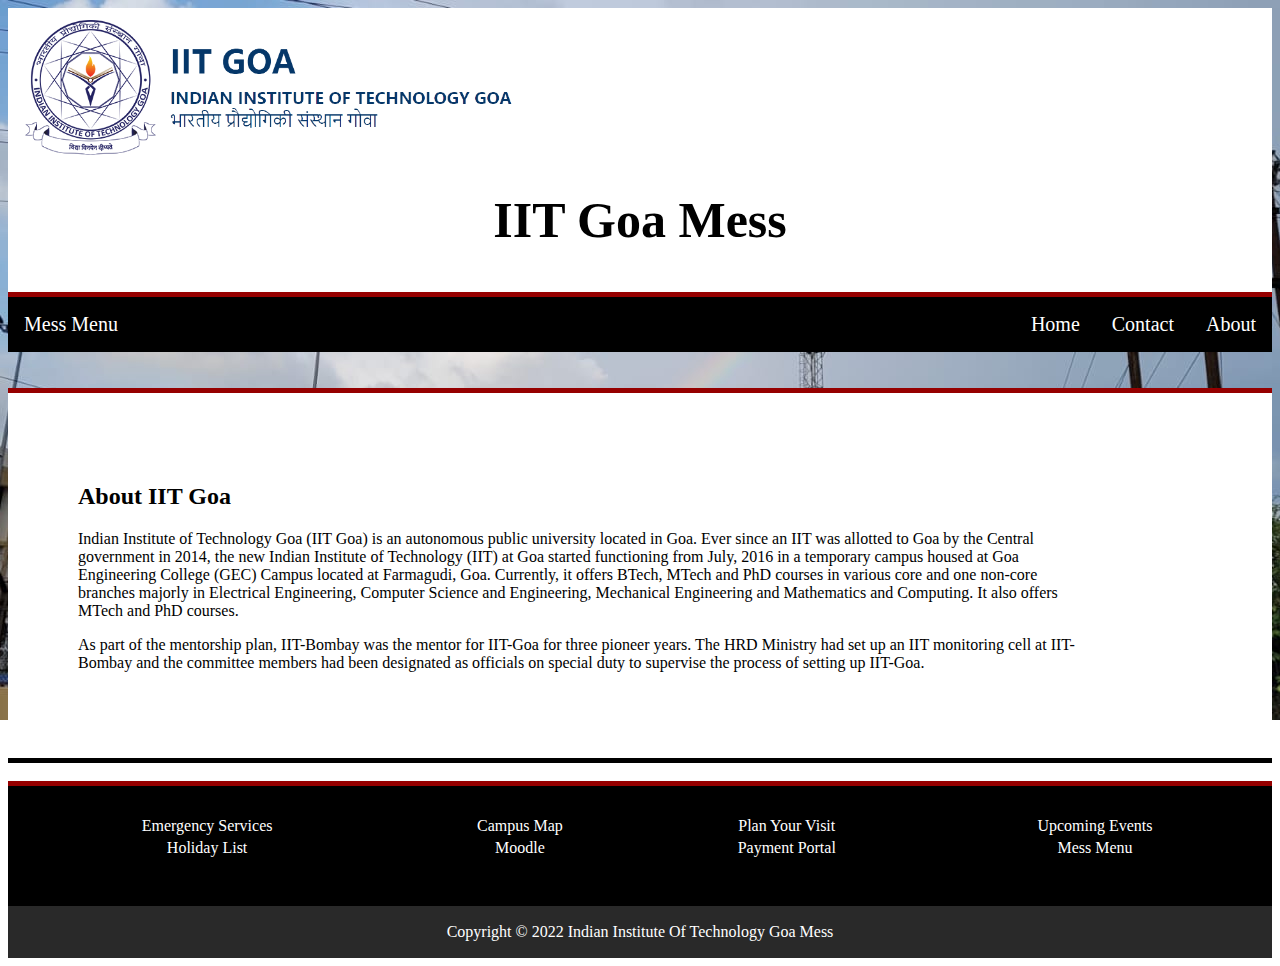
<file: Mess Website/About.html>
<!DOCTYPE html>
<html>

<head>
    <title>IIT Goa Mess</title>
    <link rel="stylesheet" href="css/mystyle.css">

    <meta name="viewport" content="width=device-width, initial-scale=1">
</head>

<body style="background-image: url('img/IITGoa_hostel.jpeg'); height: 100%; ">

    <div style="background-color: #ffffff; padding: 10px 10px;">
        <a href="https://iitgoa.ac.in/" class="logo"><img src="img/IITGoa_logo_Full.png" alt="IIT Goa Logo" width="40%"></a>
        <h1 style="text-align: center; font-family: 'Times New Roman'; font-size: 50px;">IIT Goa Mess</h1>
    </div>

    <ul>
        <!--<li><a href="https://iitgoa.ac.in/" class="logo"><img src="img/IITGOA_logo.png" alt="IIT Goa Logo" width="41"
                    height="41" ></a></li>-->
        <li style="float:right"><a href="About.html">About</a></li>
        <li style="float:right"><a href="index.html">Contact</a></li>
        <li style="float:right"><a href="WebPage.html">Home</a></li>
        <li class="dropdown">
            <a href="Menu.html" class="dropbtn">Mess Menu</a>
            <div class="dropdown-content">
                <a href="Menu.html#0">Monday</a>
                <a href="Menu.html#1">Tuesday</a>
                <a href="Menu.html#2">Wednesday</a>
                <a href="Menu.html#3">Thursday</a>
                <a href="Menu.html#4">Friday</a>
                <a href="Menu.html#5">Saturday</a>
                <a href="Menu.html#6">Sunday</a>
            </div>
        </li>
    </ul>

    <div><br></div>

    <!--<div style="margin: auto; text-align: center; background-color: white; width: 75%">

        <div> <br> <br> </div>
        <img src="img/slide_b.jpeg" style="width:100%; max-width: 1000px; position: relative; margin: auto;">
        <div class="text"><br><i>Cafetaria</i></div>
        <div> <br> </div>

    </div>-->

    

    

    <div><br></div>

    <div class="coontent" style="border-top: 5px solid rgb(150, 0, 0); border-bottom: 5px solid rgb(0, 0, 0); margin: auto;">
       

        <div class="column middle">
            <h2>About IIT Goa</h2>
            <p>Indian Institute of Technology Goa (IIT Goa) is an autonomous public university located in Goa.
                Ever since an IIT was allotted to Goa by the Central government in 2014, the new Indian Institute
                of Technology (IIT) at Goa started functioning from July, 2016 in a temporary campus housed at Goa
                Engineering College (GEC) Campus located at Farmagudi, Goa. Currently, it offers BTech, MTech and
                PhD courses in various core and one non-core branches majorly in Electrical Engineering, Computer
                Science and Engineering, Mechanical Engineering and Mathematics and Computing. It also offers MTech
                and PhD courses.</p>
            <p>As part of the mentorship plan, IIT-Bombay was the mentor for IIT-Goa for three pioneer years.
                The HRD Ministry had set up an IIT monitoring cell at IIT-Bombay and the committee members had
                been designated as officials on special duty to supervise the process of setting up IIT-Goa.</p>
        </div>
    </div>


    <div><br></div>

    <div class="footer" style="border-top: 5px solid rgb(150, 0, 0);">
        <br>
         <table style="color: white; width: 100%; ">
             <tr>
                 <td><a class="foottext" href="http://iitgoa.ac.in/emergency-services/">Emergency Services</a></td>
                 <td><a class="foottext" href="http://iitgoa.ac.in/wp-content/campus_map/">Campus Map</a></td>
                 <td><a class="foottext" href="http://iitgoa.ac.in/plan-your-visit/">Plan Your Visit</a></td>
                 <td><a class="foottext" href="https://iitgoa.ac.in/upcoming-events/">Upcoming Events</a></td>
             </tr>
             <tr>
                 <td><a class="foottext" href="https://iitgoa.ac.in/wp-content/uploads/Holiday-2022.pdf" target="_blank" rel="noopener noreferrer">Holiday List</a></td>
                 <td><a class="foottext" href="https://moodle.iitgoa.ac.in/">Moodle</a></td>
                 <td><a class="foottext" href="https://payments.billdesk.com/bdcollect/pay?p1=324&amp;p2=9">Payment Portal</a></td>
                 <td><a class="foottext" href="#">Mess Menu</a></td>
             </tr>
         </table>
         <br><br>
     </div>

    <div class="copyright" style="background-color: rgb(41, 41, 41);">
        <p style="color: rgb(255, 255, 255);">Copyright © 2022 Indian Institute Of Technology Goa Mess</p>
    </div>

</body>

</html>
</file>
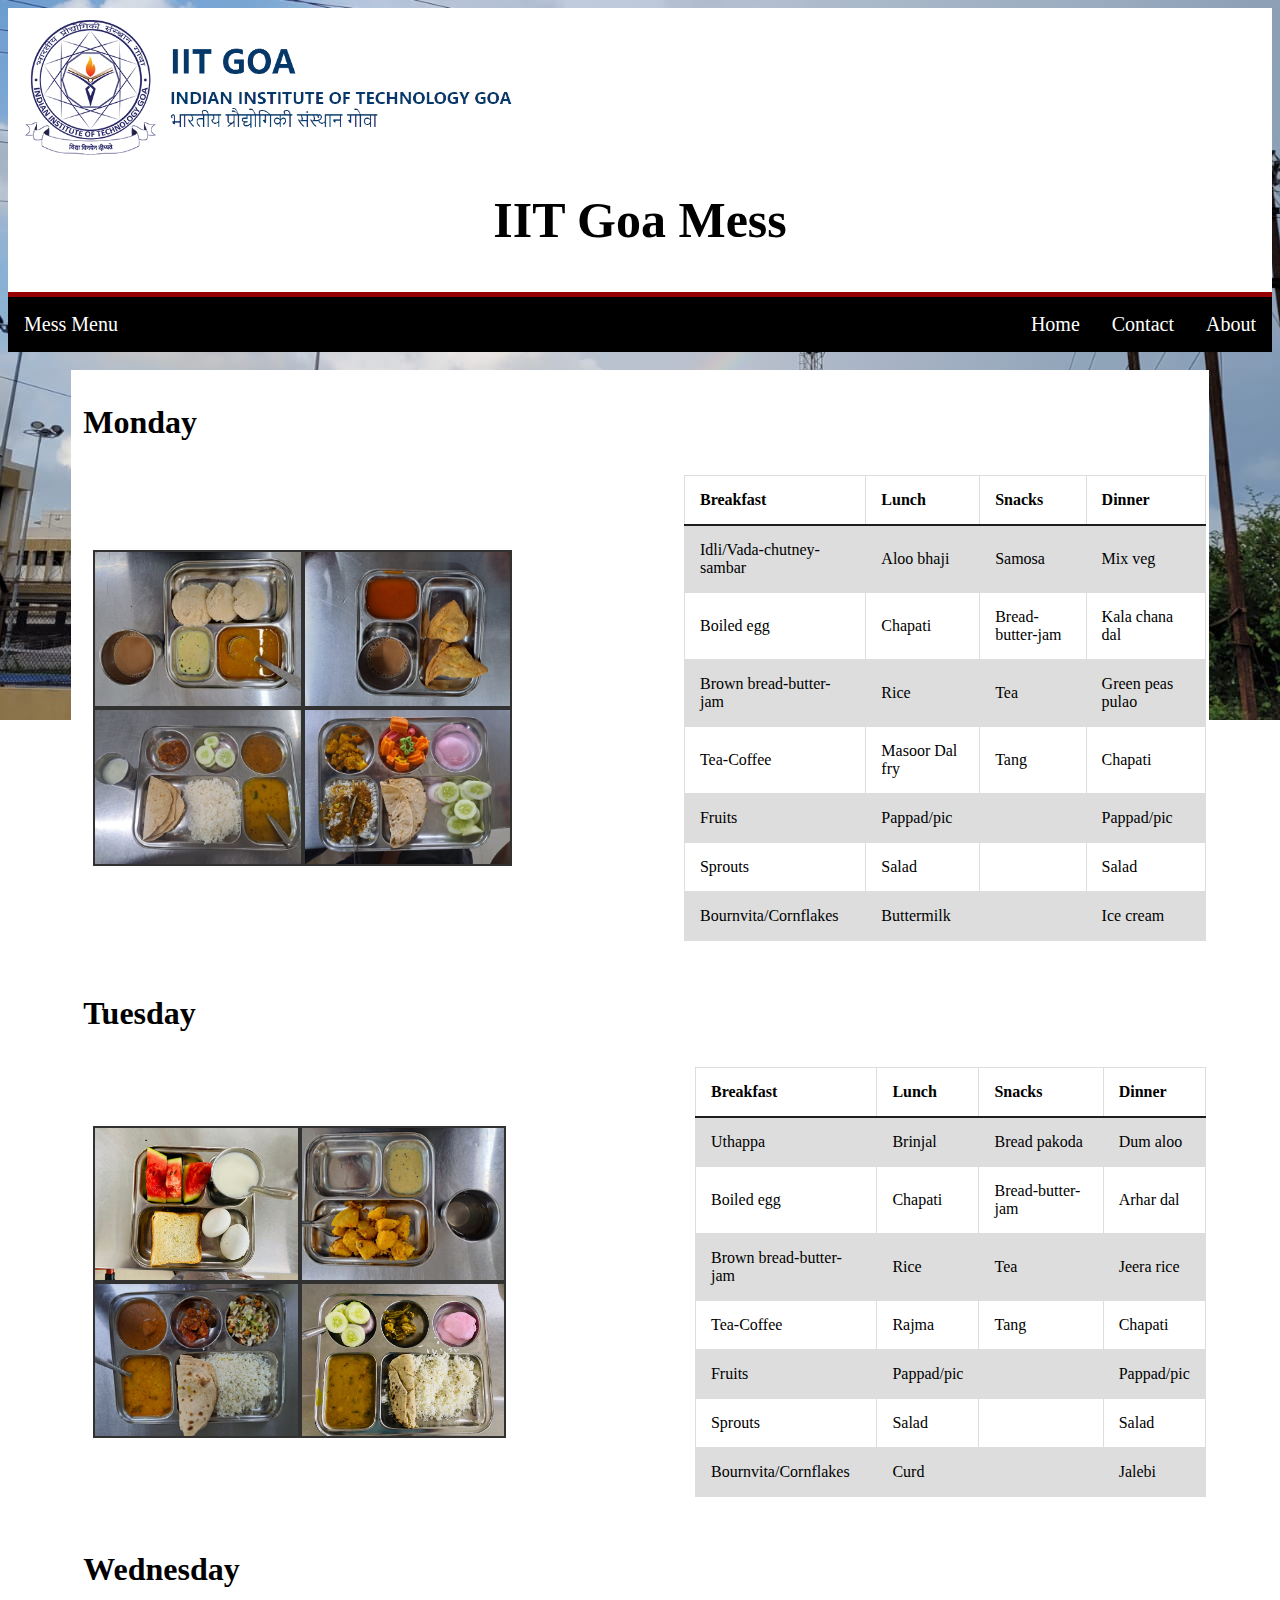
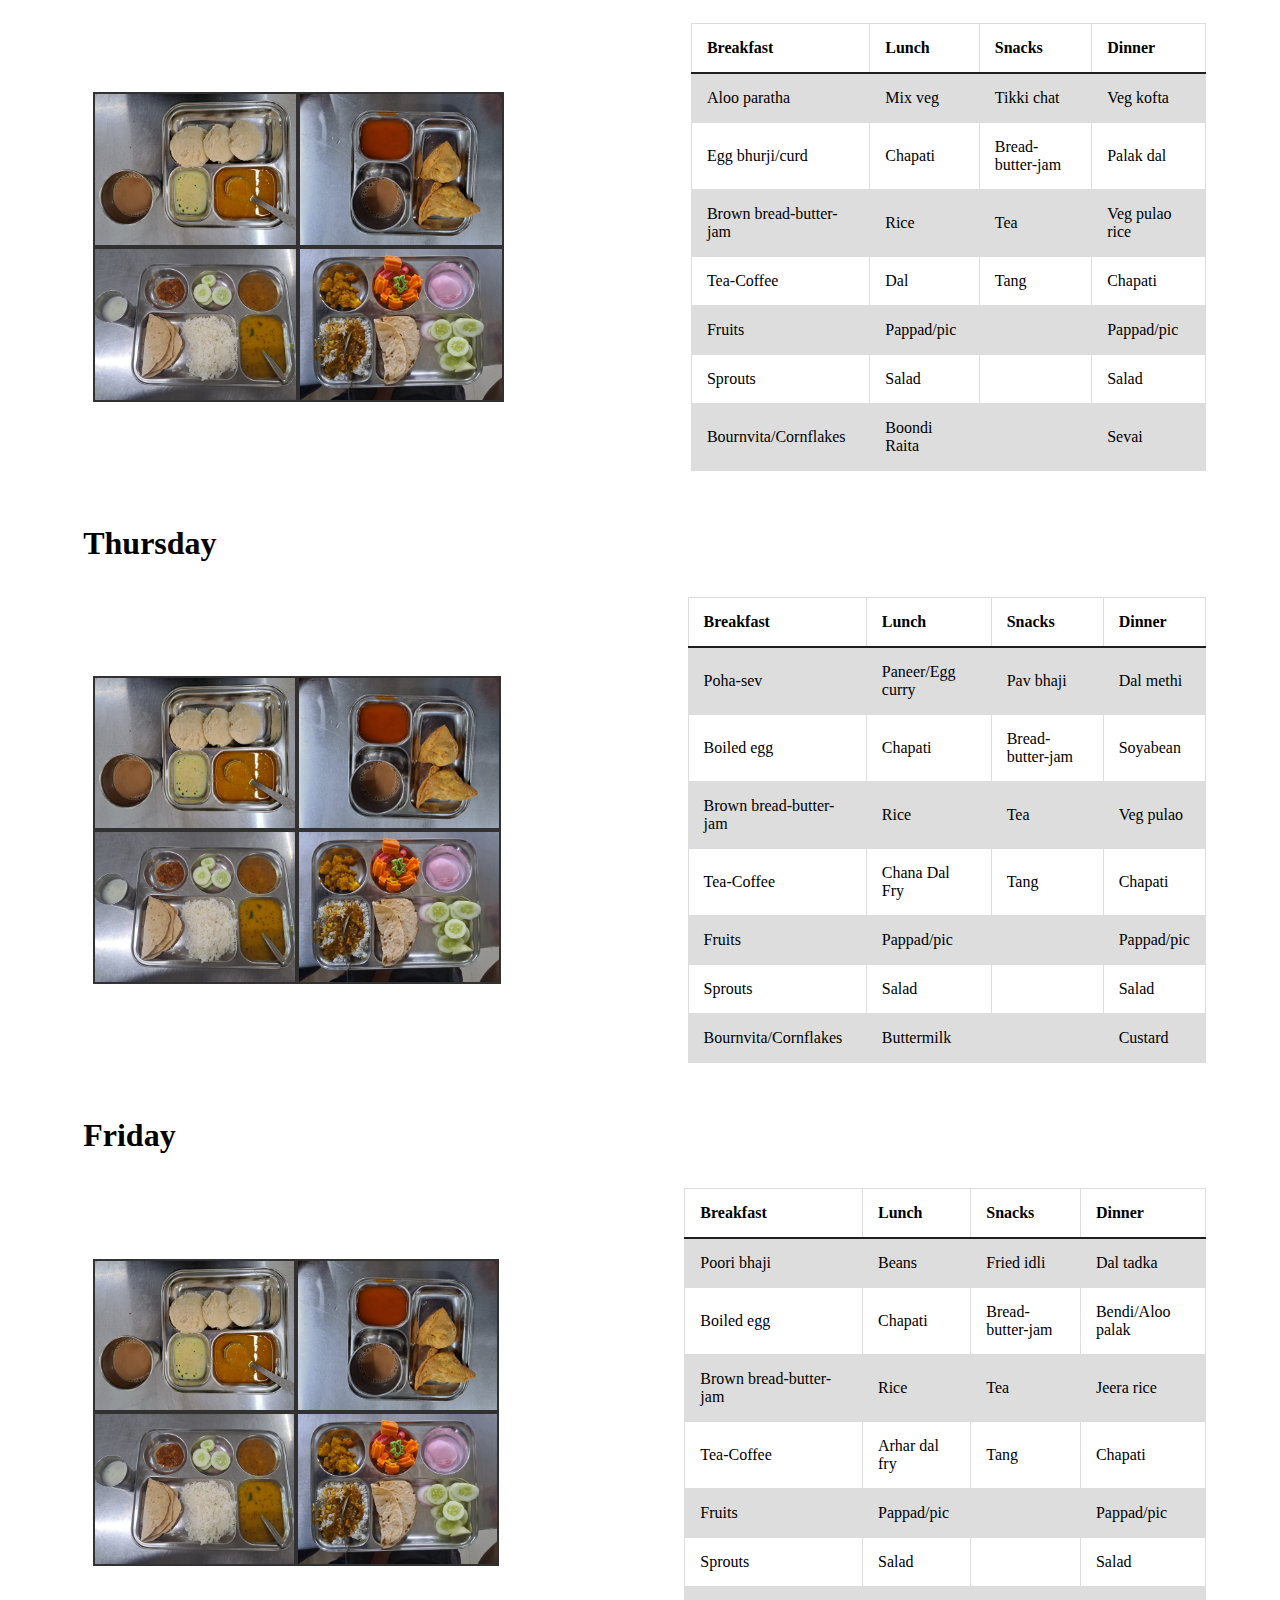
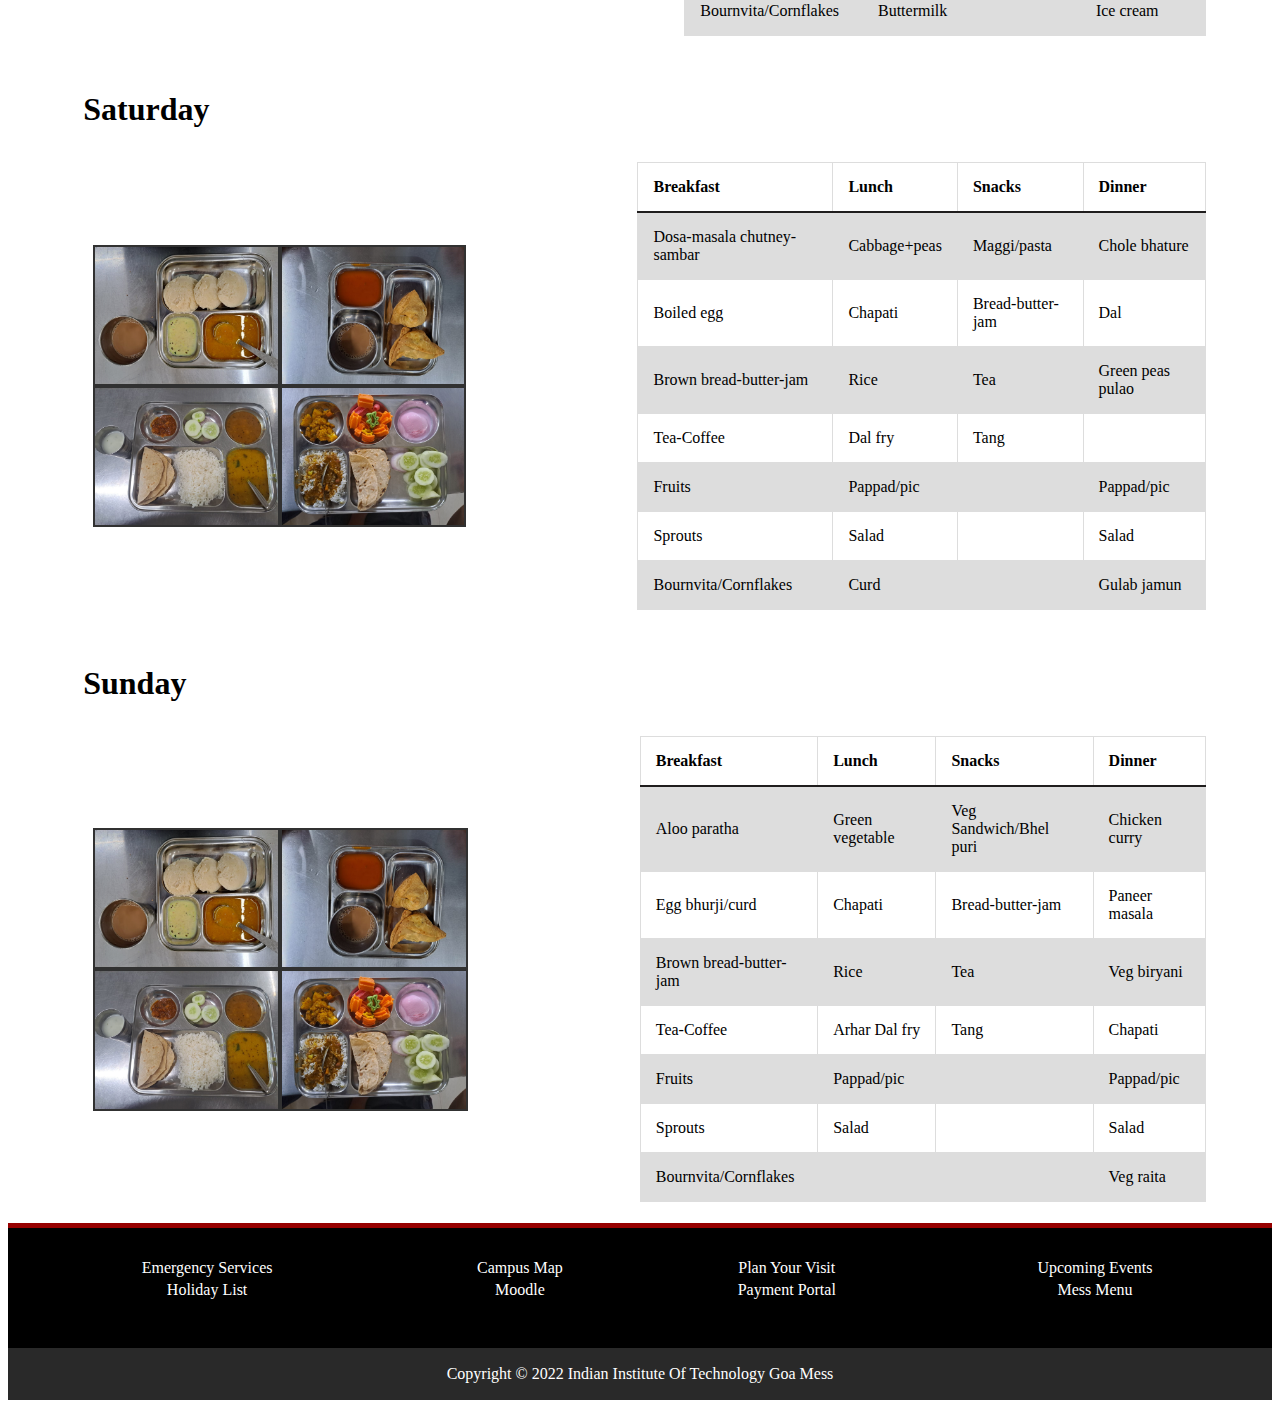
<file: Mess Website/Menu.html>
<!DOCTYPE html>
<html>

<head>
    <title>Mess Menu IIT Goa</title>
    <link rel="stylesheet" href="css/mystyle.css">
    <link rel="stylesheet" href="css/style.css">

    <meta name="viewport" content="width=device-width, initial-scale=1">
</head>

<body style="background-image: url('img/IITGoa_hostel.jpeg'); height: 100%; ">

    <div style="background-color: #ffffff; padding: 10px 10px;">
        <a href="https://iitgoa.ac.in/" class="logo"><img src="img/IITGoa_logo_Full.png" alt="IIT Goa Logo" width="40%"></a>
        <h1 style="text-align: center; font-family: 'Times New Roman'; font-size: 50px;">IIT Goa Mess</h1>
    </div>

    <ul>
        <!--<li><a href="https://iitgoa.ac.in/" class="logo"><img src="img/IITGOA_logo.png" alt="IIT Goa Logo" width="41"
                    height="41" ></a></li>-->
        <li style="float:right"><a href="About.html">About</a></li>
        <li style="float:right"><a href="index.html">Contact</a></li>
        <li style="float:right"><a href="WebPage.html">Home</a></li>
        <li class="dropdown">
            <a href="Menu.html" class="dropbtn">Mess Menu</a>
            <div class="dropdown-content">
                <a href="#0">Monday</a>
                <a href="#1">Tuesday</a>
                <a href="#2">Wednesday</a>
                <a href="#3">Thursday</a>
                <a href="#4">Friday</a>
                <a href="#5">Saturday</a>
                <a href="#6">Sunday</a>
            </div>
        </li>
    </ul>

    <div><br></div>


    <div>
        <!--Monday-->
        <table class="messtable">
            <tr><td style="padding: 10px;"><h1>Monday</h1></td></tr>
            <tr id="0" >
                <td style="padding-left: 20px;"><img class="menuBorder" src="img/Mess/Monday/BF.jpeg" width="35%"><img class="menuBorder" src="img/Mess/Monday/SNK.jpeg" width="35%">
                    <img class="menuBorder" src="img/Mess/Monday/LUNCH.jpeg" width="35%"><img class="menuBorder" src="img/Mess/Monday/DINE.jpeg" width="35%"></td>
                <td>
                    <table id="menutable">
                        <tr><th style="border-bottom: 2px solid rgb(31, 29, 29);">Breakfast</th>
                            <th style="border-bottom: 2px solid rgb(31, 29, 29);">Lunch</th>
                            <th style="border-bottom: 2px solid rgb(31, 29, 29);">Snacks</th>
                            <th style="border-bottom: 2px solid rgb(31, 29, 29);">Dinner</th></tr>
                    <tr><td >Idli/Vada-chutney-sambar</td><td>Aloo bhaji</td><td>Samosa </td><td>Mix veg </td></tr>
                    <tr><td>Boiled egg</td><td>Chapati</td><td>Bread-butter-jam </td><td>Kala chana dal </td></tr>
                    <tr><td>Brown bread-butter-jam</td><td>Rice </td><td>Tea </td><td>Green peas pulao</td> </tr>
                    <tr><td>Tea-Coffee</td><td>Masoor Dal fry</td><td>Tang </td><td>Chapati</td> </tr>
                    <tr><td>Fruits </td><td>Pappad/pic</td><td> </td><td>Pappad/pic</td></tr>
                    <tr><td>Sprouts </td><td>Salad </td><td> </td><td>Salad </td></tr>
                    <tr><td>Bournvita/Cornflakes</td><td>Buttermilk</td><td> </td><td>Ice cream</td></tr>
                    </table></td>
            </tr>
        </table>
        
        <br>

        <!--Tuesday-->
        <table class="messtable">
            <tr><td style="padding: 10px;"><h1>Tuesday</h1></td></tr>
            <tr id="1" >
                <td style="padding: 20px;"><img class="menuBorder" src="img/Mess/Tuesday/BF.jpeg" width="35%"><img class="menuBorder" src="img/Mess/Tuesday/SNK.jpeg" width="35%">
                    <img class="menuBorder" src="img/Mess/Tuesday/LUNCH.jpeg" width="35%"><img class="menuBorder" src="img/Mess/Tuesday/DINE.jpeg" width="35%"></td>
                <td>
                    <table id="menutable">
                        <tr><th style="border-bottom: 2px solid rgb(31, 29, 29);">Breakfast</th>
                            <th style="border-bottom: 2px solid rgb(31, 29, 29);">Lunch</th>
                            <th style="border-bottom: 2px solid rgb(31, 29, 29);">Snacks</th>
                            <th style="border-bottom: 2px solid rgb(31, 29, 29);">Dinner</th></tr>
                    <tr><td>Uthappa</td><td>Brinjal </td><td>Bread pakoda </td><td>Dum aloo </td></tr>
                    <tr><td>Boiled egg</td><td>Chapati</td><td>Bread-butter-jam </td><td>Arhar dal </td></tr>
                    <tr><td>Brown bread-butter-jam</td><td>Rice </td><td>Tea </td><td>Jeera rice </td> </tr>
                    <tr><td>Tea-Coffee</td><td>Rajma </td><td>Tang </td><td>Chapati</td> </tr>
                    <tr><td>Fruits </td><td>Pappad/pic</td><td> </td><td>Pappad/pic</td></tr>
                    <tr><td>Sprouts </td><td>Salad </td><td> </td><td>Salad </td></tr>
                    <tr><td>Bournvita/Cornflakes</td><td>Curd</td><td> </td><td>Jalebi</td></tr>
                    </table></td>
            </tr>
        </table>
        
        <br>

        <!--Wednesday-->
        <table class="messtable">
            <tr><td style="padding: 10px;"><h1>Wednesday</h1></td></tr>
            <tr id="2" >
                <td style="padding: 20px;"><img class="menuBorder" src="img/Mess/Monday/BF.jpeg" width="35%"><img class="menuBorder" src="img/Mess/Monday/SNK.jpeg" width="35%">
                    <img class="menuBorder" src="img/Mess/Monday/LUNCH.jpeg" width="35%"><img class="menuBorder" src="img/Mess/Monday/DINE.jpeg" width="35%"></td>
                <td>
                    <table id="menutable">
                        <tr><th style="border-bottom: 2px solid rgb(31, 29, 29);">Breakfast</th>
                            <th style="border-bottom: 2px solid rgb(31, 29, 29);">Lunch</th>
                            <th style="border-bottom: 2px solid rgb(31, 29, 29);">Snacks</th>
                            <th style="border-bottom: 2px solid rgb(31, 29, 29);">Dinner</th></tr>
                    <tr><td>Aloo paratha </td><td>Mix veg </td><td>Tikki chat  </td><td>Veg kofta </td></tr>
                    <tr><td>Egg bhurji/curd </td><td>Chapati</td><td>Bread-butter-jam </td><td>Palak dal </td></tr>
                    <tr><td>Brown bread-butter-jam</td><td>Rice </td><td>Tea </td><td>Veg pulao rice </td> </tr>
                    <tr><td>Tea-Coffee</td><td>Dal</td><td>Tang </td><td>Chapati</td> </tr>
                    <tr><td>Fruits </td><td>Pappad/pic</td><td> </td><td>Pappad/pic</td></tr>
                    <tr><td>Sprouts </td><td>Salad </td><td> </td><td>Salad </td></tr>
                    <tr><td>Bournvita/Cornflakes</td><td>Boondi Raita</td><td> </td><td>Sevai</td></tr>
                    </table></td>
            </tr>
        </table>

        <br>

        <!--Thursday-->
        <table class="messtable">
            <tr><td style="padding: 10px;"><h1>Thursday</h1></td></tr>
            <tr id="3" >
                <td style="padding: 20px;"><img class="menuBorder" src="img/Mess/Monday/BF.jpeg" width="35%"><img class="menuBorder" src="img/Mess/Monday/SNK.jpeg" width="35%">
                    <img class="menuBorder" src="img/Mess/Monday/LUNCH.jpeg" width="35%"><img class="menuBorder" src="img/Mess/Monday/DINE.jpeg" width="35%"></td>
                <td>
                    <table id="menutable">
                        <tr><th style="border-bottom: 2px solid rgb(31, 29, 29);">Breakfast</th>
                            <th style="border-bottom: 2px solid rgb(31, 29, 29);">Lunch</th>
                            <th style="border-bottom: 2px solid rgb(31, 29, 29);">Snacks</th>
                            <th style="border-bottom: 2px solid rgb(31, 29, 29);">Dinner</th></tr>
                    <tr><td>Poha-sev </td><td>Paneer/Egg curry </td><td>Pav bhaji  </td><td>Dal methi </td></tr>
                    <tr><td>Boiled egg</td><td>Chapati</td><td>Bread-butter-jam </td><td>Soyabean </td></tr>
                    <tr><td>Brown bread-butter-jam</td><td>Rice </td><td>Tea </td><td>Veg pulao </td> </tr>
                    <tr><td>Tea-Coffee</td><td>Chana Dal Fry </td><td>Tang </td><td>Chapati</td> </tr>
                    <tr><td>Fruits </td><td>Pappad/pic</td><td> </td><td>Pappad/pic</td></tr>
                    <tr><td>Sprouts </td><td>Salad </td><td> </td><td>Salad </td></tr>
                    <tr><td>Bournvita/Cornflakes</td><td>Buttermilk </td><td> </td><td>Custard</td></tr>
                    </table></td>
            </tr>
        </table>
            

        <br>

        <!--Friday-->
        <table class="messtable">
            <tr><td style="padding: 10px;"><h1>Friday</h1></td></tr>
            <tr id="3" >
                <td style="padding: 20px;"><img class="menuBorder" src="img/Mess/Monday/BF.jpeg" width="35%"><img class="menuBorder" src="img/Mess/Monday/SNK.jpeg" width="35%">
                    <img class="menuBorder" src="img/Mess/Monday/LUNCH.jpeg" width="35%"><img class="menuBorder" src="img/Mess/Monday/DINE.jpeg" width="35%"></td>
                <td>
                    <table id="menutable">
                        <tr><th style="border-bottom: 2px solid rgb(31, 29, 29);">Breakfast</th>
                            <th style="border-bottom: 2px solid rgb(31, 29, 29);">Lunch</th>
                            <th style="border-bottom: 2px solid rgb(31, 29, 29);">Snacks</th>
                            <th style="border-bottom: 2px solid rgb(31, 29, 29);">Dinner</th></tr>
                    <tr><td>Poori bhaji </td><td>Beans  </td><td>Fried idli </td><td>Dal tadka </td></tr>
                    <tr><td>Boiled egg</td><td>Chapati</td><td>Bread-butter-jam </td><td>Bendi/Aloo palak </td></tr>
                    <tr><td>Brown bread-butter-jam</td><td>Rice </td><td>Tea </td><td>Jeera rice </td> </tr>
                    <tr><td>Tea-Coffee</td><td>Arhar dal fry </td><td>Tang </td><td>Chapati</td> </tr>
                    <tr><td>Fruits </td><td>Pappad/pic</td><td> </td><td>Pappad/pic</td></tr>
                    <tr><td>Sprouts </td><td>Salad </td><td> </td><td>Salad </td></tr>
                    <tr><td>Bournvita/Cornflakes</td><td>Buttermilk </td><td> </td><td>Ice cream</td></tr>
                    </table></td>
            </tr>
        </table>

        <br>

        <!--Saturday-->
        <table class="messtable">
            <tr><td style="padding: 10px;"><h1>Saturday</h1></td></tr>
            <tr id="3" >
                <td style="padding: 20px;"><img class="menuBorder" src="img/Mess/Monday/BF.jpeg" width="35%"><img class="menuBorder" src="img/Mess/Monday/SNK.jpeg" width="35%">
                    <img class="menuBorder" src="img/Mess/Monday/LUNCH.jpeg" width="35%"><img class="menuBorder" src="img/Mess/Monday/DINE.jpeg" width="35%"></td>
                <td>
                    <table id="menutable">
                        <tr><th style="border-bottom: 2px solid rgb(31, 29, 29);">Breakfast</th>
                            <th style="border-bottom: 2px solid rgb(31, 29, 29);">Lunch</th>
                            <th style="border-bottom: 2px solid rgb(31, 29, 29);">Snacks</th>
                            <th style="border-bottom: 2px solid rgb(31, 29, 29);">Dinner</th></tr>
                    <tr><td>Dosa-masala chutney-sambar </td><td>Cabbage+peas  </td><td>Maggi/pasta  </td><td>Chole bhature </td></tr>
                    <tr><td>Boiled egg</td><td>Chapati</td><td>Bread-butter-jam </td><td>Dal </td></tr>
                    <tr><td>Brown bread-butter-jam</td><td>Rice </td><td>Tea </td><td>Green peas pulao </td> </tr>
                    <tr><td>Tea-Coffee</td><td>Dal fry </td><td>Tang </td><td> </td> </tr>
                    <tr><td>Fruits </td><td>Pappad/pic</td><td> </td><td>Pappad/pic</td></tr>
                    <tr><td>Sprouts </td><td>Salad </td><td> </td><td>Salad </td></tr>
                    <tr><td>Bournvita/Cornflakes</td><td>Curd </td><td> </td><td>Gulab jamun </td></tr>
                    </table></td>
            </tr>
        </table>

        <br>

        <!--Sunday-->
        <table class="messtable">
            <tr><td style="padding: 10px;"><h1>Sunday</h1></td></tr>
            <tr id="3" >
                <td style="padding: 20px;"><img class="menuBorder" src="img/Mess/Monday/BF.jpeg" width="35%"><img class="menuBorder" src="img/Mess/Monday/SNK.jpeg" width="35%">
                    <img class="menuBorder" src="img/Mess/Monday/LUNCH.jpeg" width="35%"><img class="menuBorder" src="img/Mess/Monday/DINE.jpeg" width="35%"></td>
                <td>
                    <table id="menutable">
                        <tr><th style="border-bottom: 2px solid rgb(31, 29, 29);">Breakfast</th>
                            <th style="border-bottom: 2px solid rgb(31, 29, 29);">Lunch</th>
                            <th style="border-bottom: 2px solid rgb(31, 29, 29);">Snacks</th>
                            <th style="border-bottom: 2px solid rgb(31, 29, 29);">Dinner</th></tr>
                    <tr><td>Aloo paratha </td><td>Green vegetable </td><td>Veg Sandwich/Bhel puri </td><td>Chicken curry </td></tr>
                    <tr><td>Egg bhurji/curd </td><td>Chapati</td><td>Bread-butter-jam </td><td>Paneer masala </td></tr>
                    <tr><td>Brown bread-butter-jam</td><td>Rice </td><td>Tea </td><td>Veg biryani </td> </tr>
                    <tr><td>Tea-Coffee</td><td>Arhar Dal fry </td><td>Tang </td><td>Chapati </td> </tr>
                    <tr><td>Fruits </td><td>Pappad/pic</td><td> </td><td>Pappad/pic</td></tr>
                    <tr><td>Sprouts </td><td>Salad </td><td> </td><td>Salad </td></tr>
                    <tr><td>Bournvita/Cornflakes</td><td> </td><td> </td><td>Veg raita </td></tr>
                    </table></td>
            </tr>
        </table>

    </div>

    <div><br></div>

    <div class="footer" style="border-top: 5px solid rgb(150, 0, 0);">
        <br>
         <table style="color: white; width: 100%; ">
             <tr>
                 <td><a class="foottext" href="http://iitgoa.ac.in/emergency-services/">Emergency Services</a></td>
                 <td><a class="foottext" href="http://iitgoa.ac.in/wp-content/campus_map/">Campus Map</a></td>
                 <td><a class="foottext" href="http://iitgoa.ac.in/plan-your-visit/">Plan Your Visit</a></td>
                 <td><a class="foottext" href="https://iitgoa.ac.in/upcoming-events/">Upcoming Events</a></td>
             </tr>
             <tr>
                 <td><a class="foottext" href="https://iitgoa.ac.in/wp-content/uploads/Holiday-2022.pdf" target="_blank" rel="noopener noreferrer">Holiday List</a></td>
                 <td><a class="foottext" href="https://moodle.iitgoa.ac.in/">Moodle</a></td>
                 <td><a class="foottext" href="https://payments.billdesk.com/bdcollect/pay?p1=324&amp;p2=9">Payment Portal</a></td>
                 <td><a class="foottext" href="#">Mess Menu</a></td>
             </tr>
         </table>
         <br><br>
     </div>

    <div class="copyright" style="background-color: rgb(41, 41, 41);">
        <p style="color: rgb(255, 255, 255);">Copyright © 2022 Indian Institute Of Technology Goa Mess</p>
    </div>

</body>

</html>
</file>
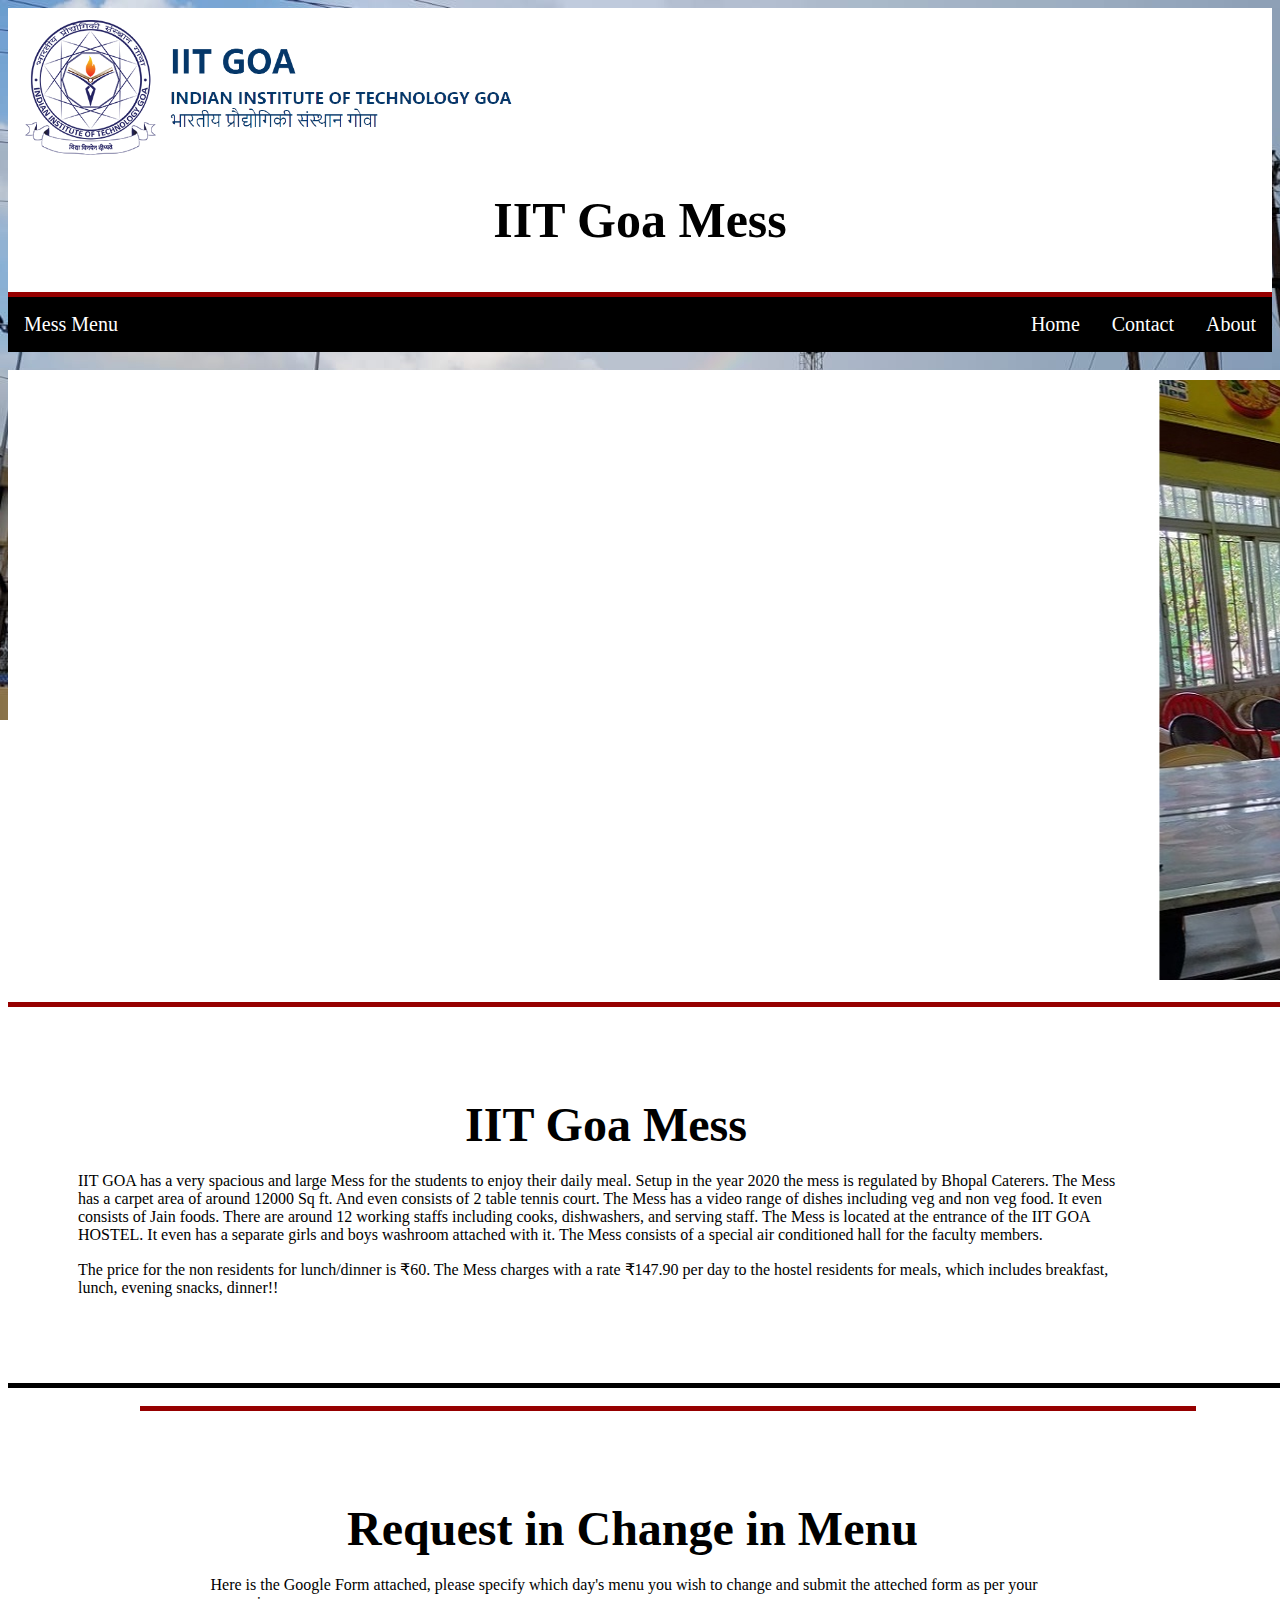
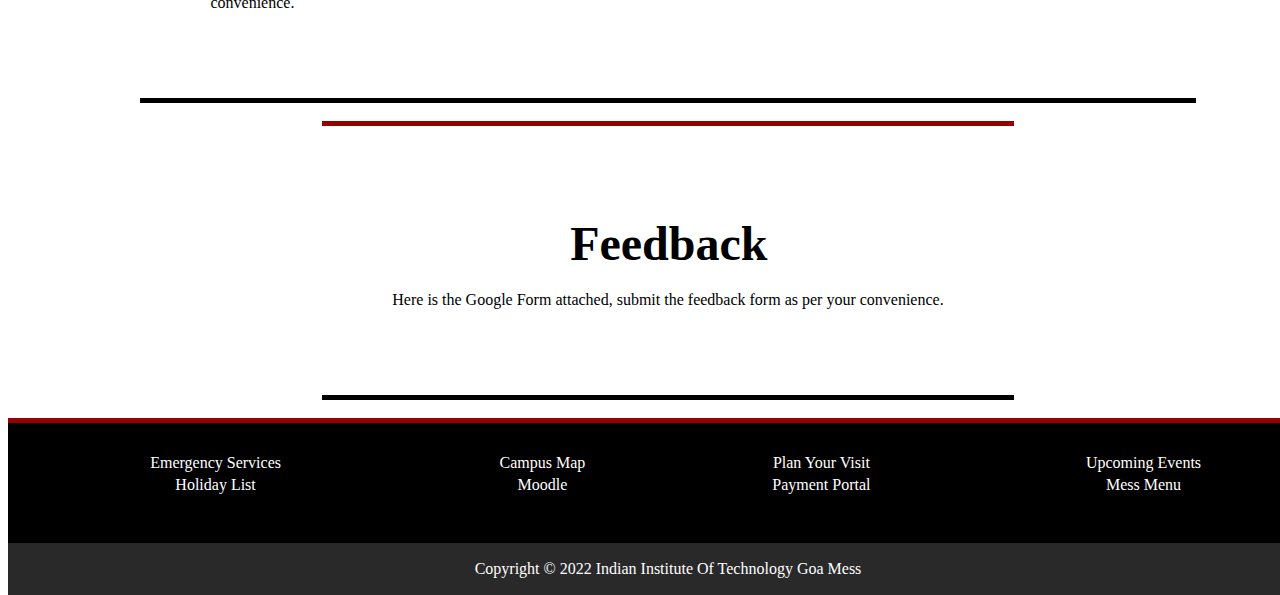
<file: Mess Website/WebPage.html>
<!DOCTYPE html>
<html>

<head>
    <title>IIT Goa Mess</title>
    <link rel="stylesheet" href="css/mystyle.css">

    <meta name="viewport" content="width=device-width, initial-scale=1">
</head>

<body style="background-image: url('img/IITGoa_hostel.jpeg'); height: 100%; ">

        <div style="background-color: #ffffff; padding: 10px 10px;">
        <a href="https://iitgoa.ac.in/" class="logo"><img src="img/IITGoa_logo_Full.png" alt="IIT Goa Logo" width="40%"></a>
        <h1 style="text-align: center; font-family: 'Times New Roman'; font-size: 50px;">IIT Goa Mess</h1>
        </div>

    <ul>
        <!--<li><a href="https://iitgoa.ac.in/" class="logo"><img src="img/IITGOA_logo.png" alt="IIT Goa Logo" width="41"
                    height="41" ></a></li>-->
        <li style="float:right"><a href="About.html">About</a></li>
        <li style="float:right"><a href="index.html">Contact</a></li>
        <li style="float:right"><a href="WebPage.html">Home</a></li>
        <li class="dropdown">
            <a href="Menu.html" class="dropbtn">Mess Menu</a>
            <div class="dropdown-content">
                <a href="Menu.html#0">Monday</a>
                <a href="Menu.html#1">Tuesday</a>
                <a href="Menu.html#2">Wednesday</a>
                <a href="Menu.html#3">Thursday</a>
                <a href="Menu.html#4">Friday</a>
                <a href="Menu.html#5">Saturday</a>
                <a href="Menu.html#6">Sunday</a>
            </div>
        </li>
    </ul>

    <div><br></div>

    

    <div  style="margin: auto; background-color: rgb(255, 255, 255); width: 1320px; height: 620px;">
        <!--<div><img src="img/slide_b.jpeg" class="slidesho"></div>-->
        <div style=" margin-left: 20px;">
            <marquee width="1280px" scrollamount="20" direction="left" height=auto>
            <span ><img src="img/slide_b.jpeg" class="slidesho"><img src="img/IITGoa_Hostel_panorama.jpg" class="slidesho">
                <img src="img/MessFront.jpeg" class="slidesho"><img src="img/messOne.jpeg" class="slidesho">
                <img src="img/messTwo.jpeg" class="slidesho"><img src="img/messThree.jpeg" class="slidesho">
                <img src="img/messInside.jpeg" class="slidesho"><img src="img/messSSJ.jpeg" class="slidesho">
                <img src="img/rainGoToSpain.jpeg" class="slidesho"></span>
            </marquee></span>
      </div>

    <div><br></div>

    <div class="coontent" style="border-top: 5px solid rgb(150, 0, 0); border-bottom: 5px solid rgb(0, 0, 0); margin: auto;">
        

        <div class="column middle">
            <h2 style="text-align: center;"><font size="8">IIT Goa Mess</font></h2>
            <p>IIT GOA has a very spacious and large Mess for the students to enjoy their daily meal. 
                Setup in the year 2020 the mess is regulated by Bhopal Caterers. The Mess has a carpet 
                area of around 12000 Sq ft. And even consists of 2 table tennis court. The Mess has a 
                video range of dishes including veg and non veg food. It even consists of Jain foods. 
                There are around 12 working staffs including cooks, dishwashers, and serving staff. 
                The Mess is located at the entrance of the IIT GOA HOSTEL. It even has a separate girls 
                and boys washroom attached with it. The Mess consists of a special air conditioned hall 
                for the faculty members. 
                </p>
            <p>The price for the non residents for lunch/dinner is ₹60. The Mess charges with a rate 
                ₹147.90 per day to the hostel residents for meals, which includes breakfast, lunch, 
                evening snacks, dinner!!</p>
        </div>
    </div>

    <div><br></div>

    <div class="coontent" style="border-top: 5px solid rgb(150, 0, 0); border-bottom: 5px solid rgb(0, 0, 0); margin: auto;">
        

        <div class="column middle">
            <h2 style="text-align: center;"><font size="8">
                <a class="request" target="_blank" href="https://docs.google.com/forms/d/e/1FAIpQLSdhYUVyYKvLc-E93HXTH0GhFXP5060sZ9U4tHHm7FziT6tVTQ/viewform?vc=0&c=0&w=1&flr=0">
                    Request in Change in Menu</a></font></h2>
            <p>Here is the Google Form attached, please specify which day's menu you wish to 
                change and submit the atteched form as per your convenience.
                </p>
            <p></p>
        </div>
    </div>

    <div><br></div>

    <div class="coontent" style="border-top: 5px solid rgb(150, 0, 0); border-bottom: 5px solid rgb(0, 0, 0); margin: auto;">
        

        <div class="column middle">
            <h2 style="text-align: center;"><font size="8">
                <a class="request" target="_blank" href="https://docs.google.com/forms/d/e/1FAIpQLScepCrwSDp7SYGknqaB1-vCUhq-WcUwoqnY5gDRWrqPsobccw/viewform?vc=0&c=0&w=1&flr=0">
                    Feedback</a></font></h2>
            <p>Here is the Google Form attached, submit the feedback form as per your convenience.
                </p>
            <p></p>
        </div>
    </div>


    <div><br></div>

    <div class="footer" style="border-top: 5px solid rgb(150, 0, 0);">
       <br>
        <table style="color: white; width: 100%; ">
            <tr>
                <td><a class="foottext" href="http://iitgoa.ac.in/emergency-services/">Emergency Services</a></td>
                <td><a class="foottext" href="http://iitgoa.ac.in/wp-content/campus_map/">Campus Map</a></td>
                <td><a class="foottext" href="http://iitgoa.ac.in/plan-your-visit/">Plan Your Visit</a></td>
                <td><a class="foottext" href="https://iitgoa.ac.in/upcoming-events/">Upcoming Events</a></td>
            </tr>
            <tr>
                <td><a class="foottext" href="https://iitgoa.ac.in/wp-content/uploads/Holiday-2022.pdf" target="_blank" rel="noopener noreferrer">Holiday List</a></td>
                <td><a class="foottext" href="https://moodle.iitgoa.ac.in/">Moodle</a></td>
                <td><a class="foottext" href="https://payments.billdesk.com/bdcollect/pay?p1=324&amp;p2=9">Payment Portal</a></td>
                <td><a class="foottext" href="#">Mess Menu</a></td>
            </tr>
        </table>
        <br><br>
    </div>

    <div class="copyright" style="background-color: rgb(41, 41, 41);">
        <p style="color: rgb(255, 255, 255);">Copyright © 2022 Indian Institute Of Technology Goa Mess</p>
    </div>

</body>

</html>
</file>
<file: Mess Website/css/mystyle.css>
body {
  font-family: Calibri;
  background-color: #ffffff ;
  background-repeat: no-repeat;
  background-position: center top;
  background-attachment: fixed;
}

img {
  vertical-align: middle;
}

ul {
  list-style-type: none;
  margin: 0;
  padding: 0;
  overflow: hidden;
  background-color: #000000;
  border-top: 5px solid rgb(150, 0, 0);
}

li {
  float: left;
  font-size: 20px;
}

li a, .dropbtn {
  display: block;
  color: #ffffff;
  text-align: center;
  padding: 16px 16px;
  text-decoration: none;
}

li a.logo{
  display: block;
  background-color: #ffffff;
  text-align: center;
  padding: 1px;
  text-decoration: none;
}

.active {
  color: #000000;
  background-color: #ffffff;
}


li a:hover, .dropdown:hover .dropbtn {
  color: #000000;
  background-color: #ffffff;
}

li.dropdown {
  display: inline-block;
}

.dropdown-content {
  display: none;
  position: absolute;
  background-color: #000000;
  min-width: 160px;
  box-shadow: 0px 8px 16px 0px rgba(0,0,0,0.2);
  z-index: 1;
}

.dropdown-content a {
  color: rgb(255, 255, 255);
  margin: 2px 0px;
  padding: 12px 16px;
  text-decoration: none;
  display: block;
  text-align: left;
}

.dropdown-content a:hover {
  background-color: #ffffff;
}

.dropdown:hover .dropdown-content {
  display: block;
}

.coontent{
  content: "";
  display: table;
  clear: both;
  background-color: #ffffff;
}

.column {
  float: left;
  padding: 70px;
}

/* Left and right column */
.column.left {
  width: 20%;
}

/* Middle column */
.column.middle {
  width: 80%;
  align-items: center;
}

.column.right {
  width: 20%;
  position: relative;
  top: 0;
  right: 0;
}

.footer {
  background-color: #000000;
  padding: 10px;
  text-align: center;
}

.copyright {
  background-color: #000000;
  padding: 1px;
  text-align: center;
}

.foottext{
  color:rgb(255, 255, 255);
  text-decoration: none;
}

.foottext:hover {
  color:rgb(255, 255, 255);
  text-decoration: underline;
}

.slidesho {
  width:100%; 
  max-width: 1280px; 
  margin-left: 20px; 
  margin-top: 10px;
}


.request{
  color:rgb(0, 0, 0);
  text-decoration: none;
}

.request:hover {
  color:rgb(0, 0, 0);
  text-decoration: underline;
}
</file>
<file: Mess Website/css/style.css>
.messtable{
  background-color: white;
  margin:auto;
  width:90%;
}

.menuBorder{
  border: 2px solid rgb(49, 49, 49);
}


#menutable {
  width: 100%;
  border: 1px solid rgb(31, 29, 29);
  border-collapse: collapse;
  margin-right:50px;
}
#menutable td,
#menutable th {
  border: 1px solid #dddddd;
  text-align: left;
  padding: 15px;
}

#menutable tr:nth-child(even) {
  background-color: #dddddd;
}
</file>
